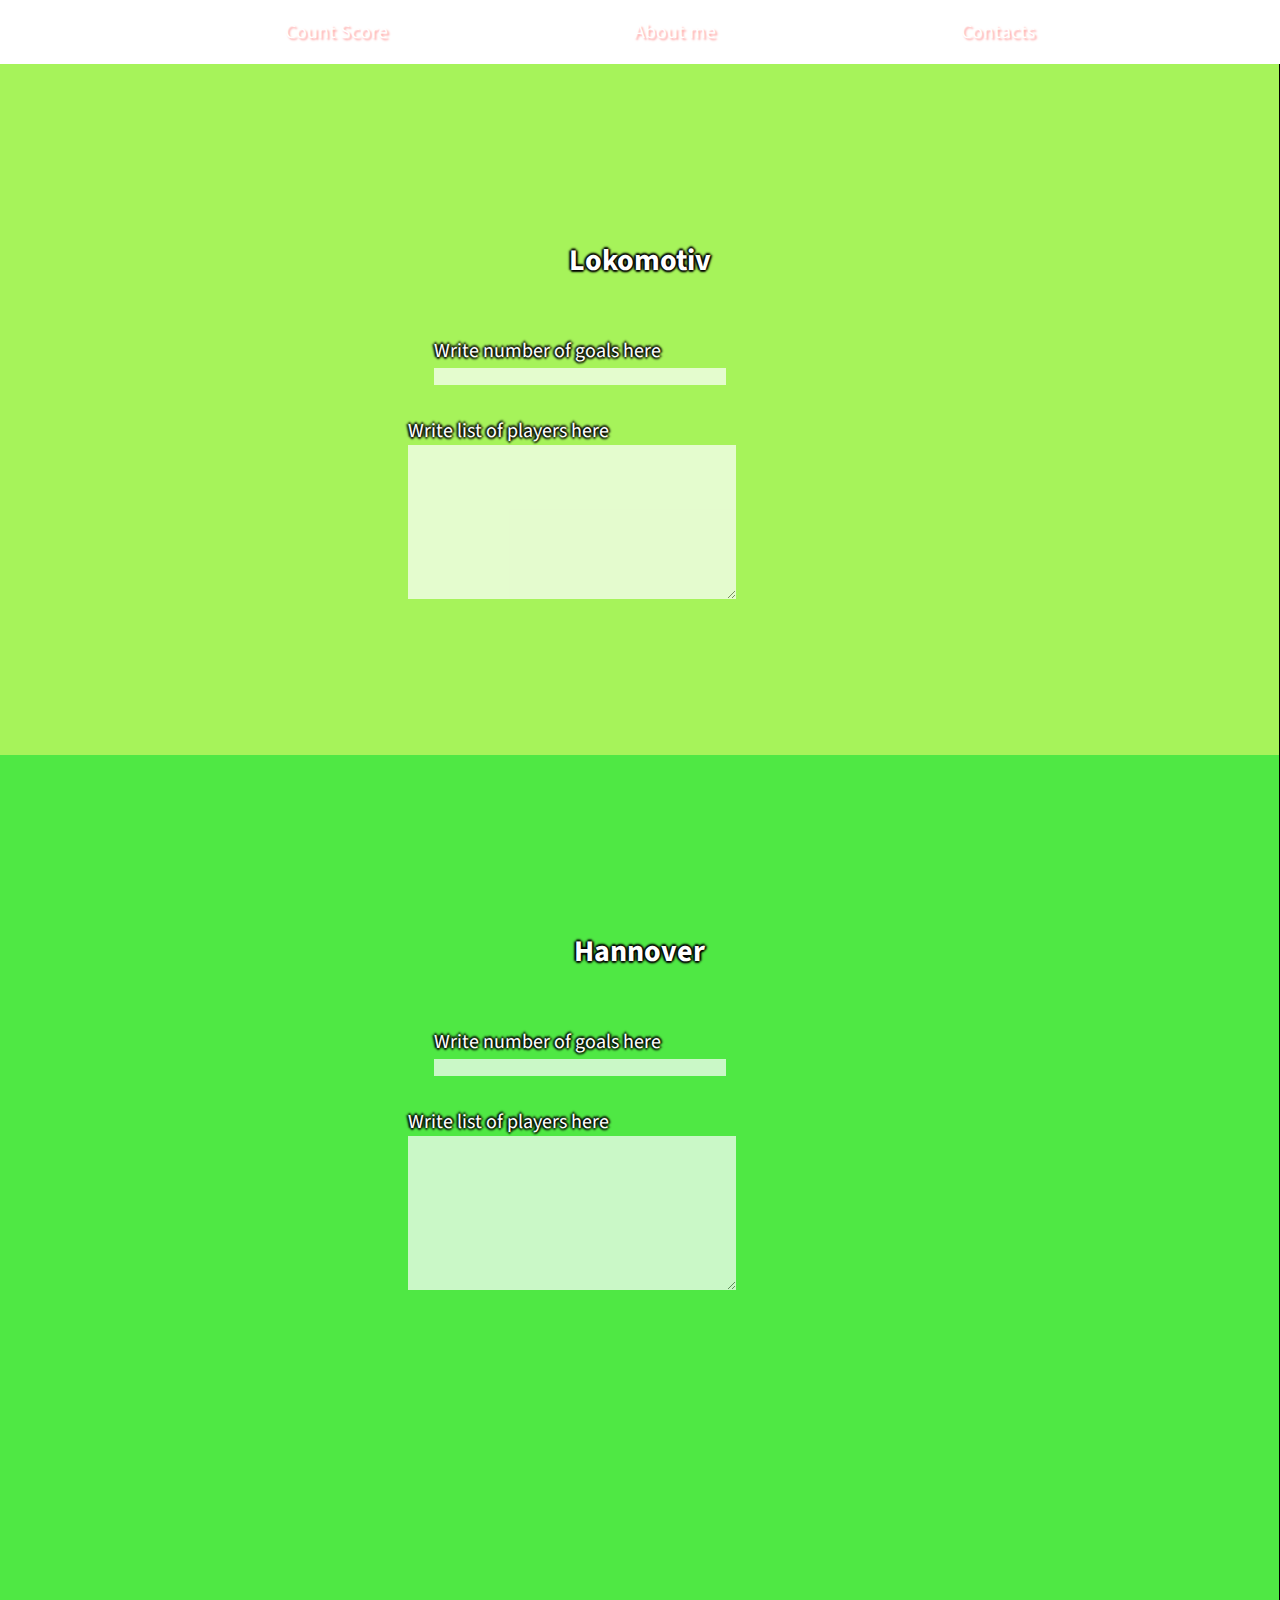
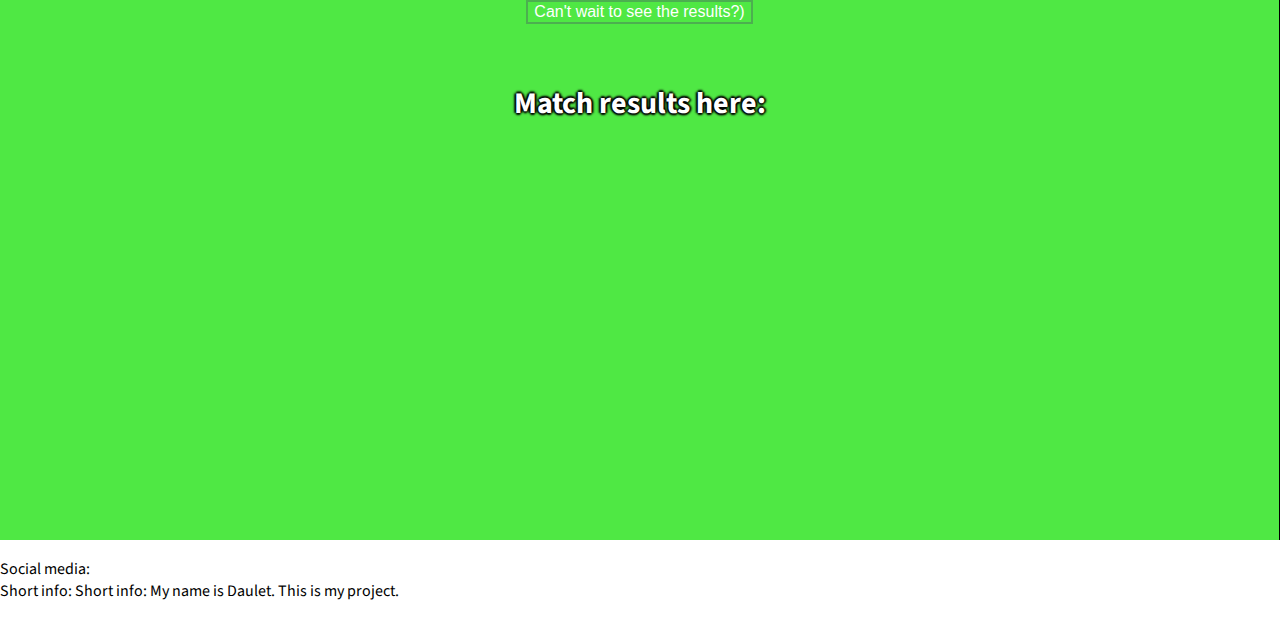
<file: daulet_football/index.html>
<!DOCTYPE html>
<html lang="en">
<head>
    <meta charset="UTF-8">
    <title>DFoot</title>
    <link rel="stylesheet" href="styles.css">
    <link href="https://cdn.jsdelivr.net/npm/bootstrap@5.0.2/dist/css/bootstrap.min.css" rel="stylesheet" integrity="sha384-EVSTQN3/azprG1Anm3QDgpJLIm9Nao0Yz1ztcQTwFspd3yD65VohhpuuCOmLASjC" crossorigin="anonymous">
</head>
<body>
    <header>
        <ul>
            <li>
                <a href="index.html">Count Score</a>
            </li>
            <li>
                <a href="aboutpage.html">About me</a>
            </li>
            <li>
                <a href="#footer">Contacts</a>
            </li>
        </ul>
    </header>
    <section class="container-fluid">
        <div class="row text-center">
            <div class="col">
                <h2>Lokomotiv</h2>
                <div>
                    <label>Write number of goals here</label>
                    <input type="text" id="lokos_input">
                </div>
                <div>
                    <label>Write list of players here</label>
                    <textarea name="" id="text-1" cols="30" rows="10"></textarea>
                </div>
            </div>
            <div class="col">
                <h2>Hannover</h2>
                <div>
                    <label>Write number of goals here</label>
                    <input type="text"  id="hanns_input">
                </div>
                <div>
                    <label>Write list of players here</label>
                    <textarea name="" id="text-2" cols="30" rows="10"></textarea>
                </div>
            </div>
            <div class="col">
                <button>Can't wait to see the results?)</button>
                <h2>Match results here:</h2>
                <h2 id="victor_team"></h2>
<!--                <h2 id="loko_comb"></h2>-->
<!--                <h2 id="hann_comb"></h2>-->
                <h2 id="changer"></h2>
                <h2 id="list"></h2>
            </div>
        </div>
    </section>
    <footer id="footer" class="container-fluid">
        <div class="row text-center text-light">
            <div class="col-6">Social media:
                <a href="#">My telegram account |</a>
                <a href="#">My moodle account |</a>
                <a href="#">My instagram account </a>
            </div>
            <div class="col-6">Short info: Short info: My name is Daulet. This is my project.</div>
        </div>
    </footer>

    <script src="script.js"></script>

</body>
</html>
</file>
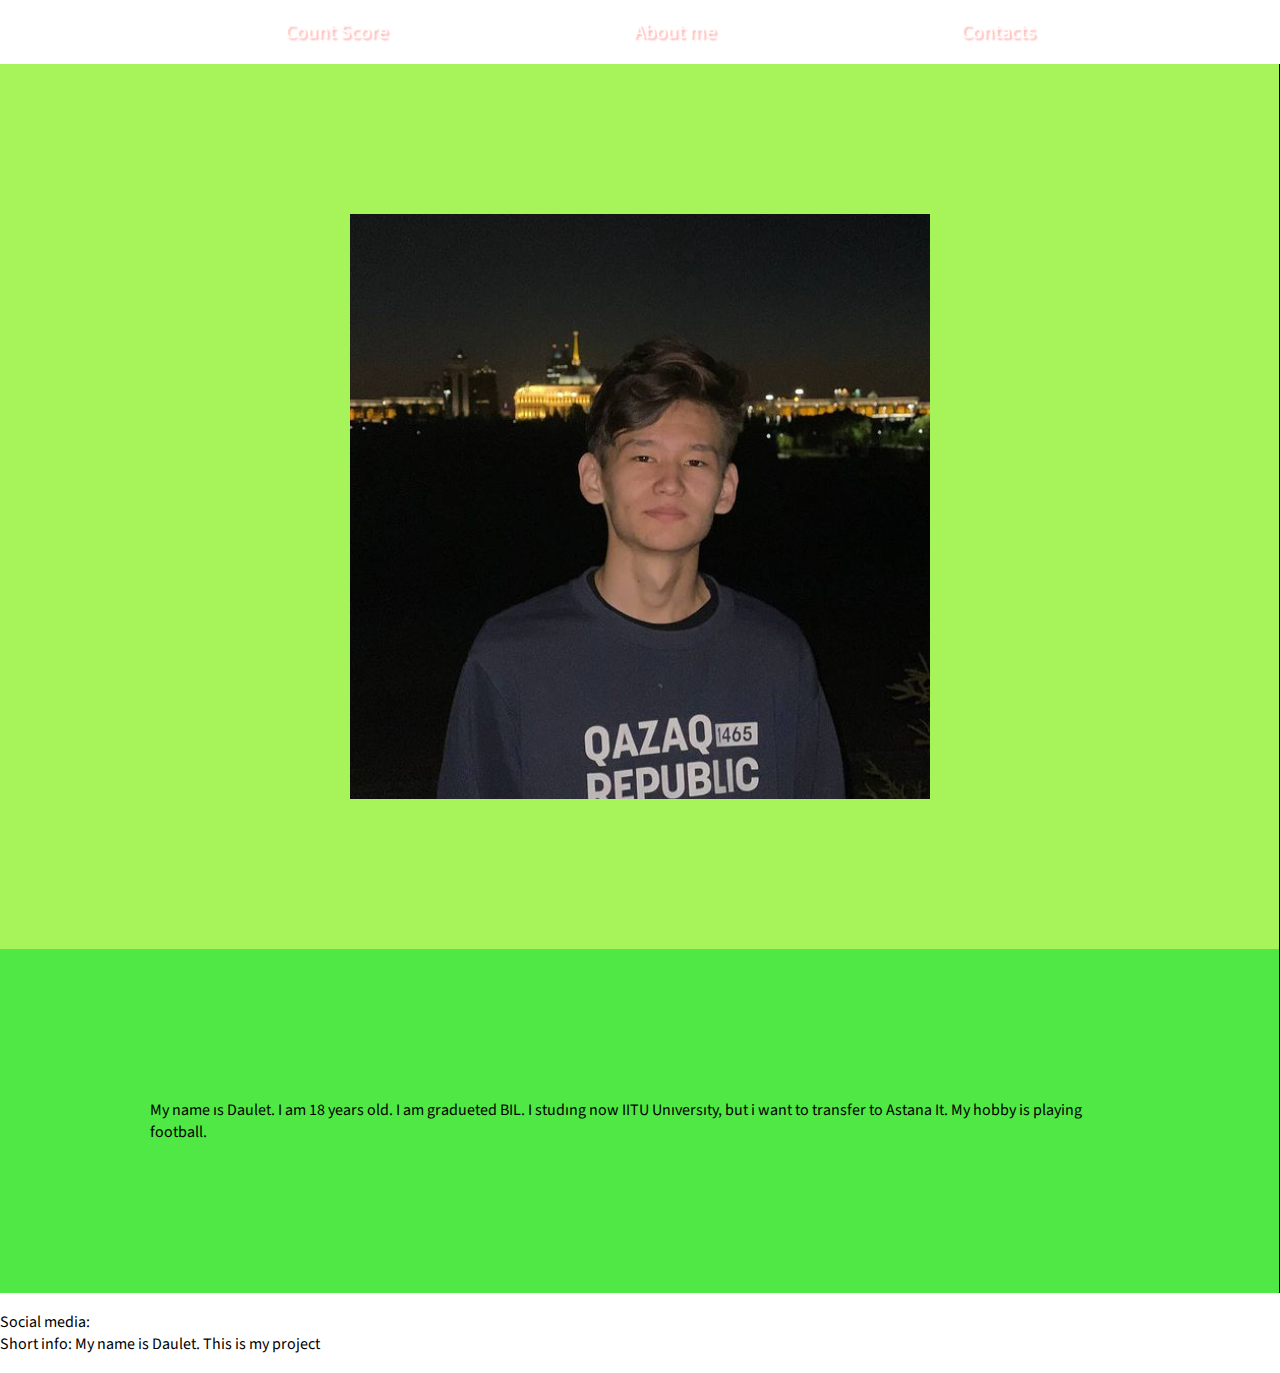
<file: daulet_football/aboutpage.html>
<!DOCTYPE html>
<html lang="en">
<head>
    <meta charset="UTF-8">
    <title>DFoot</title>
    <link rel="stylesheet" href="styles.css">
    <link href="https://cdn.jsdelivr.net/npm/bootstrap@5.0.2/dist/css/bootstrap.min.css" rel="stylesheet" integrity="sha384-EVSTQN3/azprG1Anm3QDgpJLIm9Nao0Yz1ztcQTwFspd3yD65VohhpuuCOmLASjC" crossorigin="anonymous">
</head>
<body>
<header>
    <ul>
        <li>
            <a href="index.html">Count Score</a>
        </li>
        <li>
            <a href="aboutpage.html">About me</a>
        </li>
        <li>
            <a href="#footer">Contacts</a>
        </li>
    </ul>
</header>
<section class="container-fluid">
    <div class="row text-center">
        <div class="col">
            <img src="img/dauletphoto1.png" alt="photo">
        </div>
        <div class="col p-5">
            My name ıs Daulet. I am 18 years old. I am gradueted BIL. I studıng now IITU Unıversıty, but i want to transfer to Astana It. My hobby is playing football. 
        </div>
    </div>
</section>
<footer id="footer" class="container-fluid">
    <div class="row text-center text-light">
        <div class="col-6">Social media:
            <a href="https://web.telegram.org/k/">My telegram account |</a>
            <a href="https://moodle.astanait.edu.kz/user/profile.php?id=6343">My moodle account |</a>
            <a href="https://www.instagram.com/etomolodost/">My instagram account </a>
        </div>
        <div class="col-6">Short info: My name is Daulet. This is my project</div>
    </div>
</footer>

<script src="script.js"></script>

</body>
</html>
</file>
<file: daulet_football/styles.css>
@import url('https://fonts.googleapis.com/css2?family=Source+Sans+3&display=swap');

body{
    margin: 0;
    padding: 0;
    font-family: 'Source Sans 3', sans-serif;
}
a{
    transition: text-decoration .8s;
    text-decoration: none!important;
    color: white!important;
}
a:hover{
    text-decoration: underline!important;
    transition: all .8s;
}
header, footer{
    margin: 0 auto;
    padding: 18px 0;
    background: url("https://eoss.asu.edu/sites/default/files/2021-12/novel-title-banner.jpeg") no-repeat;
    background-size: cover;
}
ul {
    list-style-type: none;
    display: flex;
    flex-direction: row;
    justify-content: space-evenly;
    color: aliceblue;
    margin: 0 auto;
}
ul li {
    transition: letter-spacing .5s;
    text-shadow: 2px 2px 2px #ffa9a9;
    font-size: 20px ;
}
ul li:hover {
    letter-spacing: 5px;
}
ul li a{
    color: black;!important;
}

.col{
    padding: 150px;
    display: flex;
    align-items: center;
    flex-direction: column;
    gap: 30px;

    border-right: 1px solid black;
}


.col:first-child, .col:nth-child(2),.col:last-child {
    position: relative;
    overflow: hidden;
}
.col:first-child:before, .col:nth-child(2):before,.col:last-child:before {
    content: "";
    position: absolute;
    width: 200%;
    height: 200%;
    top: -50%;
    left: -50%;
    z-index: -1;
    transition: all 2s;
}
.col:first-child:hover:before, .col:nth-child(2):hover:before,.col:last-child:before {
    transform: rotate(300deg);
}
.col:first-child:before {
    background-color: #a6f35a;
    background-image: url("https://upload.wikimedia.org/wikipedia/ru/c/c5/FC_Lokomotiv.png");
    transform: rotate(30deg);
}
.col:nth-child(2):before {
    background-color: #4fe844;
    background-image: url("https://seeklogo.com/images/H/hannover-96-logo-74869CD5DC-seeklogo.com.png");
    transform: rotate(30deg);
}
.col:last-child{
    background-color: #4fe844;
    background-image: url("https://www.luzhniki.ru/media/images/e38bc457f732bbb9970639.2e16d0ba.fill-824x489.format-jpeg.jpg");
    background-size: cover;
    background-position: center;
}
h2, label {
    transition: letter-spacing .5s;
    text-shadow: 2px 0 2px black,
    0 2px 2px black,
    -2px 0 2px black,
    0 -2px 2px black;
    color: #ffffff;
}
h2{
    font-size: 30px;
}
label{
    font-size: 20px;
}
input, textarea{
    width: 70%;
    opacity: 0.7;
    margin: 0 auto;
    border: none;
    transition: all .5s;
}
input:hover, textarea:hover{
    opacity: 0.85;
    border: none;
    outline: 3px dashed red;
    transition: all .5s;
}
input:focus, textarea:focus{
    opacity: 1;
    outline: 3px solid red;
}

button {
    display: inline-block;
    font-size: 16px;
    margin: 4px 2px;
    transition-duration: 0.4s;
    cursor: pointer;
    background-color: transparent;
    color: white;
    border: 2px solid #4CAF50;
}
button:hover {
    background-color: #4CAF50;
    color: white;
}
</file>
